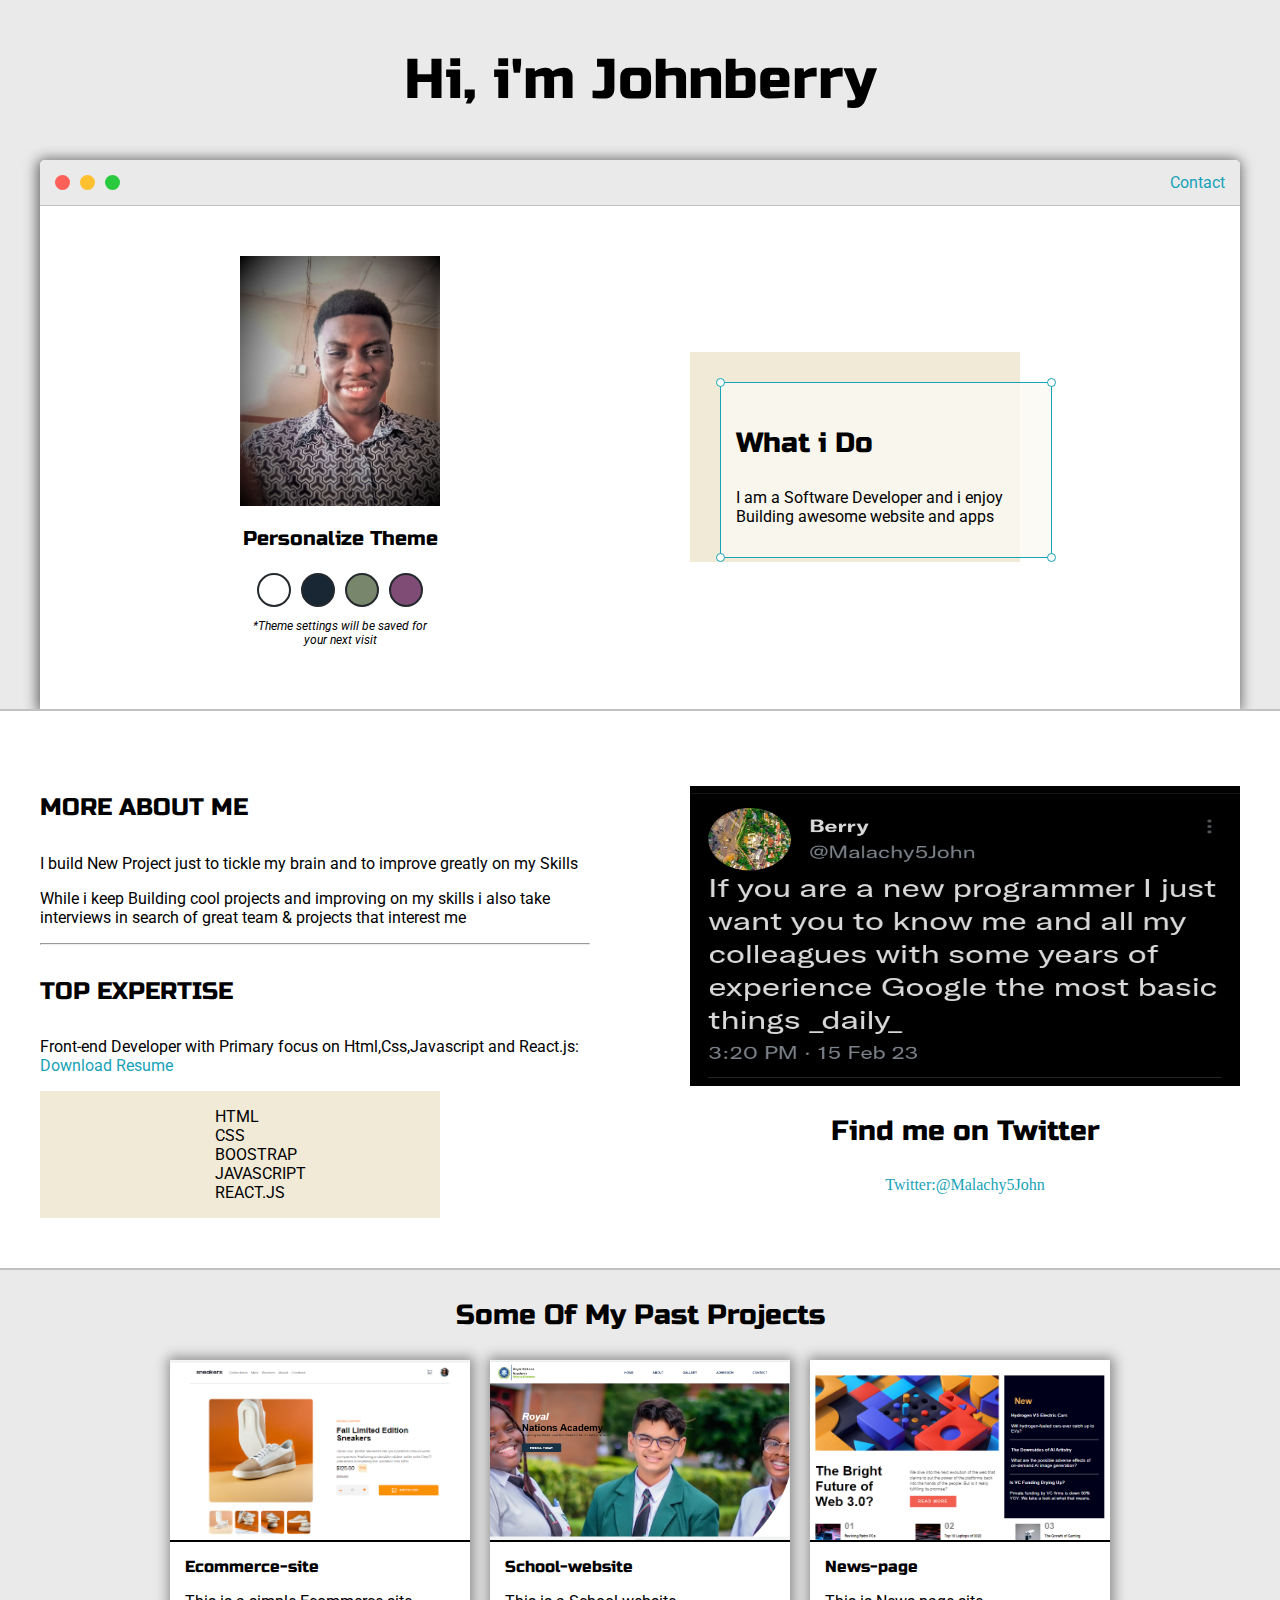
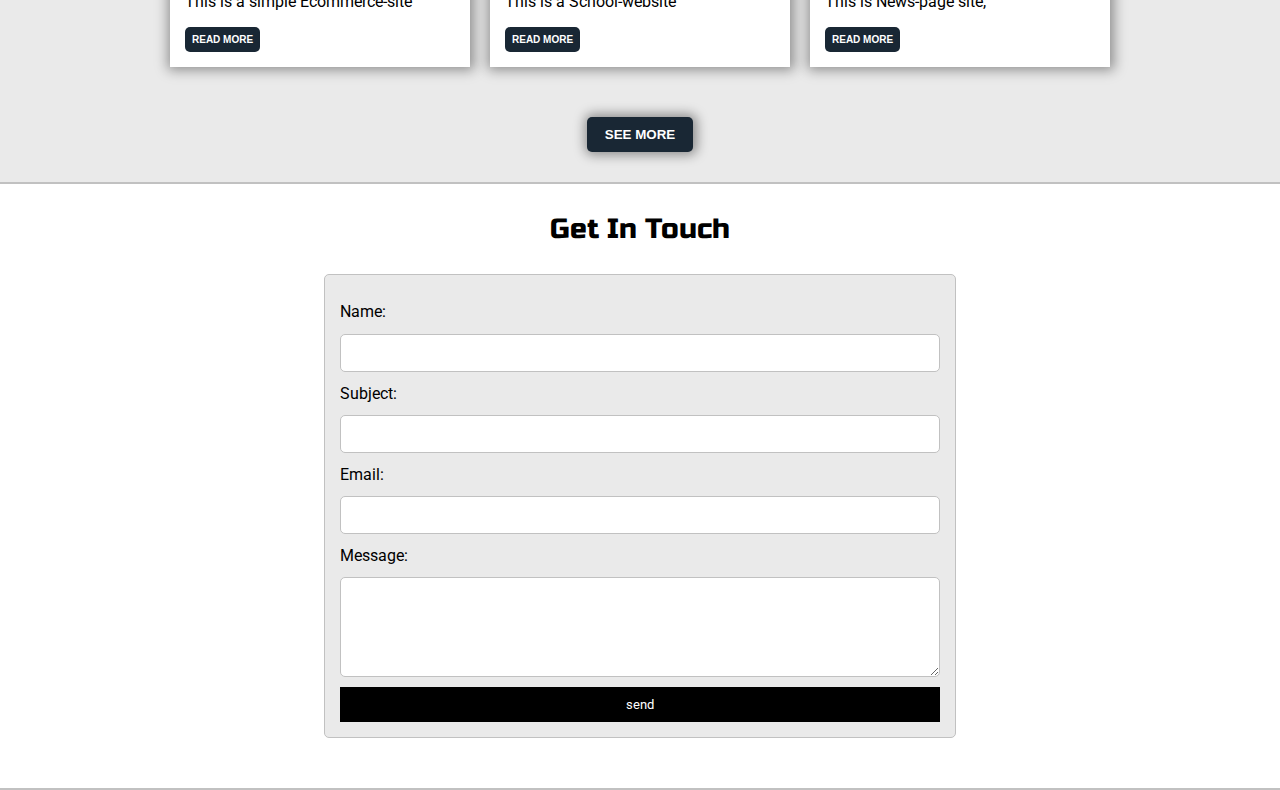
<file: index.html>
<html lang="en">
<head>
    <meta charset="UTF-8">
    <meta http-equiv="X-UA-Compatible" content="IE=edge">
    <meta name="viewport" content="width=device-width, initial-scale=1.0">
    <title>Portfolio| explore Creativity </title>
    <link rel="icon" href="img/icon.jpeg">
    <link href="https://fonts.googleapis.com/css2?family=Lato:wght@300&family=Russo+One&display=swap" rel="stylesheet">
    <link href="https://fonts.googleapis.com/css2?family=Lato:wght@300&family=Roboto:wght@500&family=Russo+One&display=swap" rel="stylesheet">
    <link rel="stylesheet" href="css/style.css">
    <link id="theme-style" rel="stylesheet" href="">
</head>
<body>

     <section class="s1">
         <div class="main-container">
            <div class="greeting-wrapper">
                <h1>Hi, i'm Johnberry</h1>
            </div>

            <div class="intro-wrapper">
                 <div class="nav-wrapper">
                    <div class="dot-wrapper">
                        <div id="dots-1" class="browser-dot"></div>
                        <div id="dots-2" class="browser-dot"></div>
                        <div id="dots-3" class="browser-dot"></div>
                    </div>

                    <ul id="navigation">
                        <li><a href="#">Contact</a></li>
                    </ul>
                 </div>

                 <div class="left-column">
                   <img src="./img/portfolio.png (2).jpg" id="profile_pic" alt="">
                   <h5 style="text-align: center; line-height: 0;">Personalize  Theme</h5>

                   <div id="theme-options-wrapper">
                        <div data-mode="light" id="light-mode" class="Theme-dot"></div>
                        <div data-mode="blue" id="blue-mode" class="Theme-dot"></div>
                        <div data-mode="green" id="green-mode" class="Theme-dot"></div>
                        <div data-mode="purple" id="purple-mode" class="Theme-dot"></div>
                   </div>

                   <p id="settings-note">*Theme settings will be saved for <br>your next visit</p>
                 </div>

                 <div class="Right-colum">

                    <div id="preview-shadow">
                        <div id="preview">
                            <div id="corner-t1" class="corner"></div>
                            <div id="corner-tr" class="corner"></div>
                            <h3>What i Do</h3>
                            <p>I am a Software Developer and i enjoy Building awesome website and apps</p>
                            <div id="corner-br" class="corner"></div>
                            <div id="corner-bl" class="corner"></div>
                        </div>
                    </div>
                 </div>
            </div>
         </div>
     </section>

     <section class="s2">
         <div class="main-container">
           <div class="About-wrapper">
               <div class="about-me">
                   <h4>MORE ABOUT ME</h4>
                   <p>I build New Project just to tickle my brain and to improve greatly on my Skills</p>

                   <p>While i keep Building cool projects and improving on my skills i also take interviews in search of great team & projects that interest me </p>

                   <hr>

                   <h4>TOP EXPERTISE</h4>
                   <P>Front-end Developer with Primary focus on Html,Css,Javascript and React.js: <a href="#">Download Resume</a></P>
    
                   <div id="skills">
                        <ul>
                            <li>HTML</li>
                            <li>CSS</li>
                            <li>BOOSTRAP</li>
                            <li>JAVASCRIPT</li>
                            <li>REACT.JS</li>
                        </ul>
                   </div>
               </div>

               
               <div class="social-links">
                  <img id="social_img" src="img/follow2.png" alt="">
                  <h3>Find me on Twitter</h3>
                  <a target="_blank" href="https://twitter.com/Malachy5John/photo">Twitter:@Malachy5John
                  </a>
               </div>
           </div>
         </div>
     </section>

     <section class="s1">
         <div class="main-container">
            <h3 style="text-align: center ;">Some Of My Past Projects</h3>
           <div class="post-wrapper">

            <div class="post">
                <img class="thumbnail" src="./img/ecommerce.png" alt="">
                <div class="post-review">
                    <h6 class="post-title">Ecommerce-site</h6>
                    <p class="post-intro">
                        This is a simple Ecommerce-site 
                    </p>
                    <a href="post.html"><button class="post-btn">Read More</button></a>
                </div>
            </div>

            <div class="post">
                <img class="thumbnail" src="./img/school.png" alt="">
                <div class="post-review">
                    <h6 class="post-title">School-website</h6>
                    <p class="post-intro">
                        This is a School-website
                    </p>
                    <a href="post.html"><button class="post-btn">Read More</button></a>
                </div>
            </div>
            <div class="post">
                <img class="thumbnail" src="./img/news-page.png" alt="">
                <div class="post-review">
                    <h6 class="post-title">News-page</h6>
                    <p class="post-intro">
                        This is News-page site, 
                    </p>
                    <a href="post.html"><button class="post-btn">Read More</button></a>
                </div>
            </div>
    
           </div>
           <div class="block">
            <a class="block-tag" href="project.html"><button class="Block-btn">See more</button></a>
           </div>
         </div>
     </section>

     <section class="s2">
        <div class="main-container">
         <h3 style="text-align: center;">Get In Touch</h3>

         <form id="Contact-form">
            <div>
                <label for="name">Name:</label>
            <input class="input-field" type="text" name="name">
            </div>

           <div>
            <label for="name">Subject:</label>
            <input class="input-field" type="text" name="Subject">
           </div>

            <div>
            <label for="name">Email:</label>
            <input class="input-field" type="text" name="Subject">
            </div>

           <div>
            <label for="message">Message:</label>
            <textarea name="message" class="input-field" id="textarea"></textarea>

           </div>
            <input id="submit-btn" type="submit" value="send">
         </form>
        </div>
    </section>

   <script type="text/Javascript" src="js/script.js"></script>
    
</body>
</html>
</file>
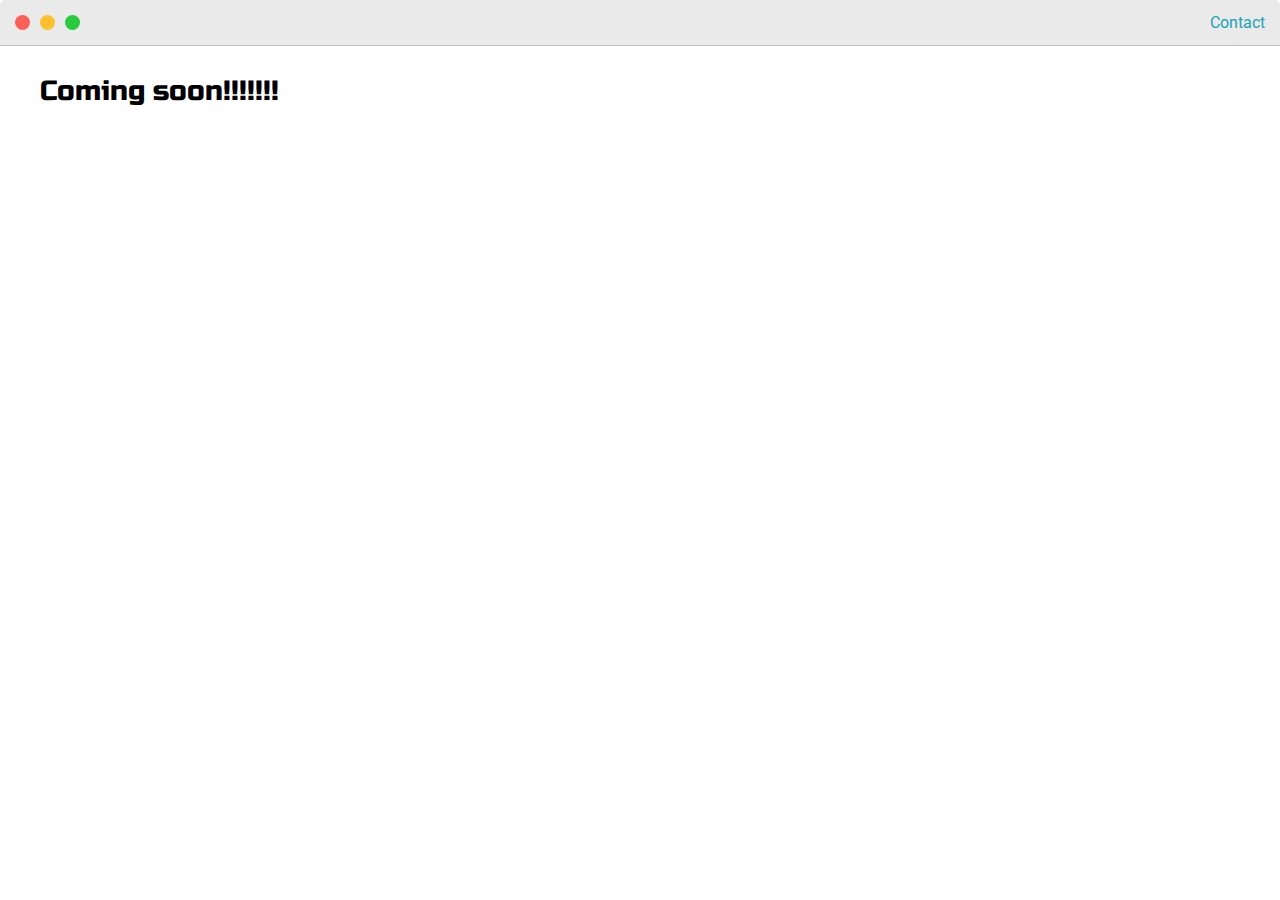
<file: post.html>
<html lang="en">
<head>
    <meta charset="UTF-8">
    <meta http-equiv="X-UA-Compatible" content="IE=edge">
    <meta name="viewport" content="width=device-width, initial-scale=1.0">
    <title>Document</title>
    <link rel="stylesheet" href="css/style.css">
    <link href="https://fonts.googleapis.com/css2?family=Lato:wght@300&family=Russo+One&display=swap" rel="stylesheet">
    <link href="https://fonts.googleapis.com/css2?family=Lato:wght@300&family=Roboto:wght@500&family=Russo+One&display=swap" rel="stylesheet">
</head>
<body>

    <div class="nav-wrapper">
        <div class="dot-wrapper">
            <div id="dots-1" class="browser-dot"></div>
            <div id="dots-2" class="browser-dot"></div>
            <div id="dots-3" class="browser-dot"></div>
        </div>

        <ul id="navigation">
            <li><a href="#">Contact</a></li>
        </ul>
     </div>
    <div class="main-container">
         <h3>Coming soon!!!!!!!</h3>
    </div>
    
</body>
</html>
</file>
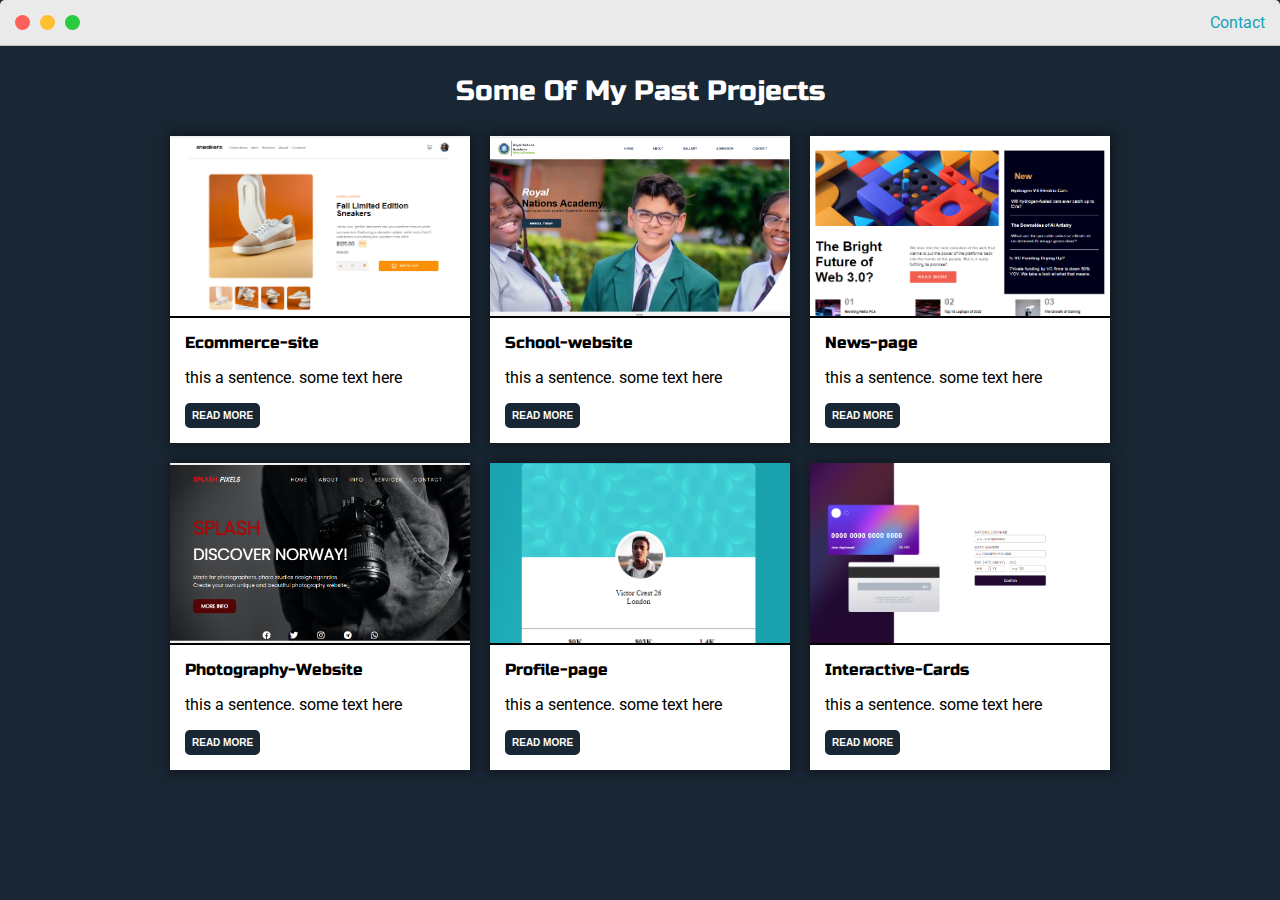
<file: project.html>
<html lang="en">
<head>
    <meta charset="UTF-8">
    <meta http-equiv="X-UA-Compatible" content="IE=edge">
    <meta name="viewport" content="width=device-width, initial-scale=1.0">
    <title>Project|page</title>
    <link rel="stylesheet" href="css/style.css">
    <link href="https://fonts.googleapis.com/css2?family=Lato:wght@300&family=Russo+One&display=swap" rel="stylesheet">
    <link href="https://fonts.googleapis.com/css2?family=Lato:wght@300&family=Roboto:wght@500&family=Russo+One&display=swap" rel="stylesheet">
</head>
<body style="background-color: #192734;">
    <div class="nav-wrapper">
        <div class="dot-wrapper">
            <div id="dots-1" class="browser-dot"></div>
            <div id="dots-2" class="browser-dot"></div>
            <div id="dots-3" class="browser-dot"></div>
        </div>

        <ul id="navigation">
            <li><a href="#">Contact</a></li>
        </ul>
     </div>
    <div class="main-container">
        <div class="main-container">
            <h3 style="text-align: center; color: #fff;">Some Of My Past Projects</h3>
           <div class="post-wrapper">

            <div class="post">
                <img class="thumbnail" src="./img/ecommerce.png" alt="">
                <div class="post-review">
                    <h6 class="post-title">Ecommerce-site</h6>
                    <p class="post-intro">
                        this a sentence. some text here
                    </p>
                    <a href="post.html"><button class="post-btn">Read More</button></a>
                </div>
            </div>

            <div class="post">
                <img class="thumbnail" src="./img/school.png" alt="">
                <div class="post-review">
                    <h6 class="post-title">School-website</h6>
                    <p class="post-intro">
                        this a sentence. some text here
                    </p>
                    <a href="post.html"><button class="post-btn">Read More</button></a>
                </div>
            </div>
            <div class="post">
                <img class="thumbnail" src="./img/news-page.png" alt="">
                <div class="post-review">
                    <h6 class="post-title">News-page</h6>
                    <p class="post-intro">
                        this a sentence. some text here
                    </p>
                    <a href="post.html"><button class="post-btn">Read More</button></a>
                </div>
            </div>

            
                <div class="post">
                    <img class="thumbnail" src="./img/photography-site.png" alt="">
                    <div class="post-review">
                        <h6 class="post-title">Photography-Website</h6>
                        <p class="post-intro">
                            this a sentence. some text here
                        </p>
                        <a href="post.html"><button class="post-btn">Read More</button></a>
                    </div>
                </div>

                <div class="post">
                    <img class="thumbnail" src="./img/profile.png" alt="">
                    <div class="post-review">
                        <h6 class="post-title">Profile-page</h6>
                        <p class="post-intro">
                            this a sentence. some text here
                        </p>
                        <a href="post.html"><button class="post-btn">Read More</button></a>
                    </div>
                </div>

                <div class="post">
                    <img class="thumbnail" src="./img/card.png" alt="">
                    <div class="post-review">
                        <h6 class="post-title">Interactive-Cards</h6>
                        <p class="post-intro">
                            this a sentence. some text here
                        </p>
                        <a href="post.html"><button class="post-btn">Read More</button></a>
                    </div>
                </div
    
           </div>
    </div>
</body>
</html>
</file>
<file: css/style.css>
:root{
    --mainColour:#eaeaea;  
    --secondaryColor:#fff;

    --borderColor: #c1c1c1;

    --mainText:black;
    --secondaryText:#4b5156;

    --ThemeDotBorder: #24292e;
    --previewBg:rgb(251, 249, 243, 0.8);
    --preview-shadow: #f0ead6;

    --buttonColor: black;
    --BlockBtnColor: #192734;

}


html, body{
    padding: 0;
    margin: 0;
}
body *{
    transition: 0.4s;
}

h1, h2, h3, h4, h5, h6, strong{
    font-family: 'Russo One', sans-serif;
    color: var(--mainText);
    font-weight: 500;
}

p, li, span, label, input, textarea{
    font-family: 'Roboto', sans-serif;
    list-style: none;
    color: var(--mainText);
}
a{
 text-decoration: none;
 color: #17a2b8;
}

h1{font-size: 56px;}
h2{font-size: 36px;}
h3{font-size: 28px;}
h4{font-size: 24px;}
h5{font-size: 20px;}
h6{font-size: 16px;}

.s1{
    background-color: var(--mainColour);
    border-bottom: 2px solid var(--borderColor);
    overflow: auto;
}
.s2{
    background-color: var(--secondaryColor);
    border-bottom:2px solid var(--borderColor);
    overflow: auto;
}
.main-container{
    width: 1200px;
    margin:0 auto;
}
.greeting-wrapper{
    display: grid;
    text-align: center;
    align-content: center;
    min-height: 10em;
}
.intro-wrapper{
    background-color: var(--secondaryColor);
    border-color: 1px solid var(--borderColor);
    border-radius: 5px 5px 0 0;
    box-shadow: -1px 1px 13px 2px rgba(0,0,0,0.56);
    -webkit-box-shadow: -1px 1px 13px 2px rgba(0,0,0,0.56);
    -moz-box-shadow: -1px 1px 13px 2px rgba(0,0,0,0.56);;
      
    display: grid;
    grid-template-columns: 1fr 1fr;
    grid-template-areas: 
        'nav-wrapper nav-wrapper' 
        'left-column right-column'
    ;
}
#navigation{
    margin: 0;
    padding: 10px;
}
#navigation li{
    display: inline-block;
    margin-right: 5px;
    margin-left: 5px;
}
.dot-wrapper{
  display: flex;
  padding: 10px;
}
#dots-1{
    background-color: #FC6058;
}
#dots-2{
    background-color: #FEC02F;
}
#dots-3{
    background-color: #2ACA3E;
}
.browser-dot{
   background-color: black;
   height: 15px;
   width: 15px;
   border-radius: 50%;
   margin: 5px ;
}
.nav-wrapper{
    border-radius: 5px 5px 0 0;
    grid-area: nav-wrapper;
    border-bottom: 1px solid var(--borderColor);
    display: flex;
    justify-content: space-between;
    align-items: center;
    background-color: var(--mainColour);
}
.left-column{
    grid-area: left-column;
    padding-top: 50px;
    padding-bottom: 50px;
}
#profile_pic{
  display: block;
  width: 200px;
  height: 250px;
  margin: auto;
}
#theme-options-wrapper{
    display: flex;
    justify-content: center;
    gap: 10px;
}
.Theme-dot{
  height: 30px;
  width: 30px;
  border-radius: 50%;
  border: 2px solid var(--ThemeDotBorder);
  background-color: black;
}
.Theme-dot:hover{
    border: 4px solid var(--ThemeDotBorder);
}
#light-mode{
    background-color: #fff;
}
#blue-mode{
    background-color: #192734 ;
}
#green-mode{
    background-color: #78866B;
}
#purple-mode{
   background-color: #7e4c74 ;
}
.Right-colum{
    grid-area: right-column;
    display: grid;
    align-content: center;
    padding-top: 50px;
    padding-left: 50px;
    padding-bottom: 50px;
}
#preview-shadow{
    background-color: var(--preview-shadow);
    width: 300px;
    height: 180px;
    padding-left: 30px;
    padding-top: 30px;
}
#settings-note{
    font-size: 12px;
    font-style: italic;
    text-align: center;
}
#preview{
    width: 300px;
    border: 1.5px solid #17a2b8;
    background-color: var(--previewBg);
    padding: 15px;
    position: relative;
}
.corner{
    width: 7px;
    height: 7px;
    border-radius: 50%;
    border: 1.5px solid #17a2b8;
    background-color: #fff;
    position: absolute
}
#corner-t1{
    top:-5px ;
    left: -5px;
}
#corner-tr{
    top: -5px;
    right: -5px;
}
#corner-br{
   bottom: -5px;
   right: -5px;
}
#corner-bl{
    bottom: -5px;
    left: -5px;
}
.About-wrapper{
    display: grid;
    grid-template-columns: repeat(auto-fit, minmax(320px, 1fr));
    align-items: center;
    gap: 100px;
    padding-top: 50px;
    padding-bottom: 50px;
}
#skills{
    width: 400px;
    display: flex;
    justify-content: center;
    background-color: var(--preview-shadow);
}
.social-links{
    display: grid;
    text-align: center;
}
#social_img{
    width: 100%;
    height: 300px;
}
.post-wrapper{
    display: grid;
    grid-template-columns: repeat(3, 300px);
    /* grid-template-columns: repeat(auto-fit, 300px); */
    gap: 20px;
    justify-content: center;
    padding-bottom: 50px;
}
.post{
    box-shadow: 1px 0px 12px 3px rgba(0,0,0,0.4);
    -webkit-box-shadow: 1px 0px 12px 3px rgba(0,0,0,0.4);
    -moz-box-shadow: 1px 0px 12px 3px rgba(0,0,0,0.4);
}
#More{
    display: none;
}
.block{
    width: 100%;
    padding-bottom: 30px;
    display: flex;
    justify-content: center;
}
.Block-btn{
    border: none;
    padding: 10px 18px;
    background-color: var(--BlockBtnColor);
    color: #fff;
    border-radius: 5px;
    text-transform: uppercase;
    font-weight: 800;
    cursor: pointer;
    box-shadow: 1px 0px 12px 3px rgba(0,0,0,0.4);
    -webkit-box-shadow: 1px 0px 12px 3px rgba(0,0,0,0.4);
    -moz-box-shadow: 1px 0px 12px 3px rgba(0,0,0,0.4);
}

.post-review{
    background-color: #fff;
    padding: 15px;
    border-top: 2px solid #000;
}
.post-title{
    color: #000;
    margin: 0;
}
.post-intro{
    color: #000;
}

#Contact-form{
    display: block;
    max-width: 600px;
    margin: auto;
    border: 1px solid var(--borderColor);
    padding: 15px;
    border-radius: 5px;
    background-color: var(--mainColour);
    margin-bottom: 50px;
}
#Contact-form label{
    line-height: 2.7em;
}
.input-field{
    width: 100%;
    padding-top: 10px;
    padding-bottom: 10px;
    background-color: var(--secondaryColor);
    border-radius: 5px;
    border: 1px solid var(--borderColor);
    font-size: 14px;
}
.thumbnail{
    display: block;
    width: 100%;
    height: 180px;
    object-fit: cover;
}
.post-btn{
    border: none;
    background-color: #192734;
    padding: 7px;
    border-radius: 5px;
    color: #fff;
    font-size: 10px;
    font-weight: bolder;
    text-transform: uppercase;
}
#textarea{
    height: 100px;
}
#submit-btn{
    margin-top: 10px;
    width: 100%;
    padding-top:10px ;
    padding-bottom: 10px;
    color: #fff;
    background-color: var(--buttonColor);
    border: none;
}

@media screen and (max-width: 1200px) {
    .main-container{
        width: 95%;
    }
}

@media screen and (max-width:800px) {
    .intro-wrapper{
        grid-template-columns: 1fr;
        grid-template-areas: 
           'nav-wrapper'
           'left-column'
           'right-column'
        ;
    }
    h1{font-size: 30px;}
    .Right-colum{
        justify-content: center;
    }
    .post-wrapper{
        grid-template-columns: 350px;
    }
}
</file>
